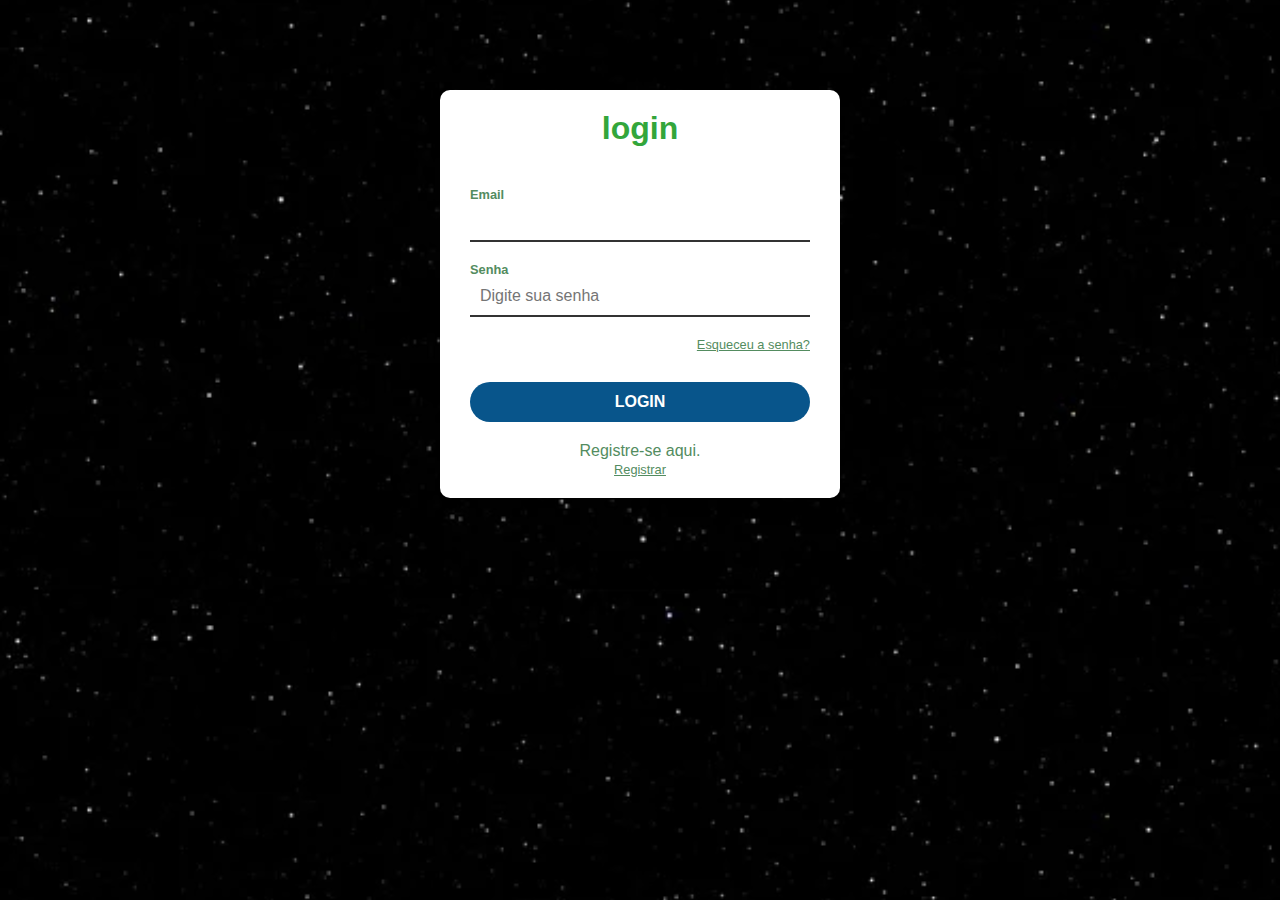
<file: login.index.html>
<!DOCTYPE html>
<html lang="pt-br">
<head>
    <meta charset="UTF-8">
    <meta http-equiv="X-UA-Compatible" content="IE=edge">
    <meta name="viewport" content="width=device-width, initial-scale=1.0">
    <title>login</title>
    <style>
        

*{
    margin: 0;
    padding: 0;
    box-sizing: border-box;
    font-family: helvetica;
    color: #538C60;
    border: none;
}
h1{
    color: #33A63B;
}
body{
  background-image: url(depositphotos_99017664-stock-photo-space-background-with-stars\ \(1\).jpg);
    background-size: cover;
    background-position-y: -200px;
    
}
textarea, input, input:focus{
    outline: none;
}
a, label {
    font-size: .8rem;
}
a:hover{
    color:#08558B ;
}

/*  container login */

#login-container{
    background-color: #FFF;
    width: 400px;
    margin-left: auto;
    margin-right: auto;
    padding: 20px 30px;
    margin-top: 10vh;
    border-radius: 10px;
    text-align: center;
}
/* formulario */
form{
    margin-top: 30px;
    margin-bottom:  40px;
}
label, input {
    display: block ;
    width: 100%;
      text-align: left;
}
label{font-weight: bold;}

input{
    border-bottom:  2px solid #323232;
    padding: 10px;
    font-size: 1rem;
    margin-bottom: 20px ;
}
input:focus{
    border-bottom: 2px solid #08558B;
}
#forgot-pass {
    text-align: right;
    display: block;
}

input[type="submit"] {
    text-align: center;
    text-transform: uppercase;
    font-weight: bold;
    border: none;
    height: 40px;
    border-radius: 20px;
    margin-top: 30px;
    color: #fff;
    background-color:  #08558B;
    cursor: pointer;
}

    </style>
</head>
<body>
<div id="login-container" > 
    <h1>login</h1>
    <form action=""></form>
    <label for="Email">Email</label>
    <input type="Email" name="Email" id="Emal"placehlonder="digite seu E-gmail" autocomplete="off" >
    <label for="Password">Senha</label>
    <input type="Password" name="Password" id="Password" placeholder="Digite sua senha" >
    <a href="#"  id="forgot-pass" >Esqueceu a senha?</a> 
           <input type="submit" value="login" >
       </form>
   <div id="registre-contsiner" > 
       <p>Registre-se aqui.</p>
<a href="#">Registrar</a>

</div>














    
</body>
</html>
</file>
